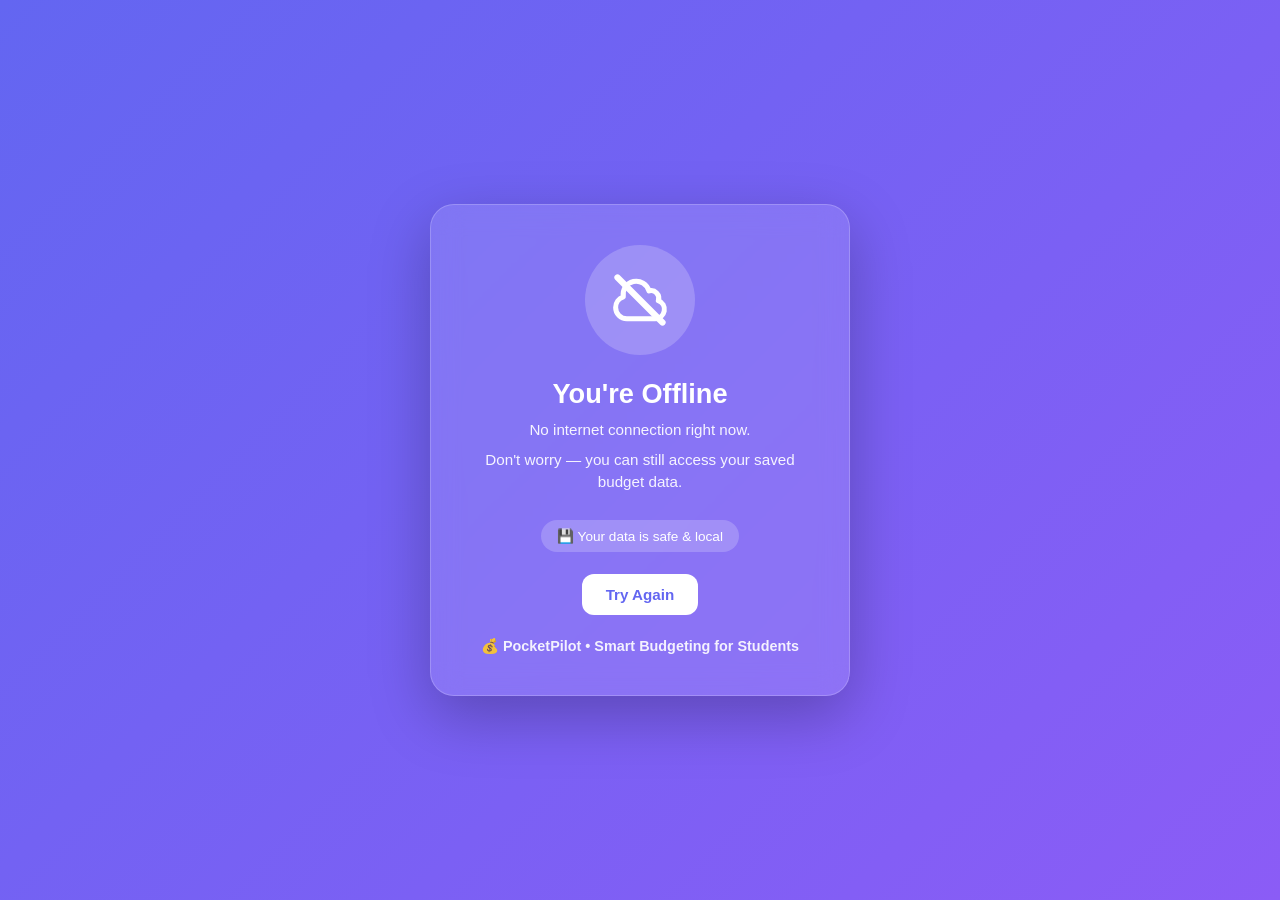
<file: offline.html>
<!DOCTYPE html>
<html lang="en">
<head>
<meta charset="UTF-8" />
<meta name="viewport" content="width=device-width, initial-scale=1.0" />
<meta name="theme-color" content="#6366f1" />
<title>Offline • PocketPilot</title>
<style>
  * { box-sizing: border-box; margin: 0; padding: 0; }
  body {
    min-height: 100vh;
    display: flex; align-items: center; justify-content: center;
    background: linear-gradient(135deg, #6366f1 0%, #8b5cf6 100%);
    font-family: -apple-system, BlinkMacSystemFont, "Segoe UI", Roboto, sans-serif;
    color: #fff;
    padding: 1.5rem;
  }
  .card {
    background: rgba(255, 255, 255, 0.12);
    backdrop-filter: blur(14px);
    -webkit-backdrop-filter: blur(14px);
    border: 1px solid rgba(255, 255, 255, 0.2);
    border-radius: 24px;
    padding: 2.5rem 2rem;
    max-width: 420px;
    width: 100%;
    text-align: center;
    box-shadow: 0 20px 60px rgba(0,0,0,0.25);
    animation: pop 0.5s ease;
  }
  @keyframes pop { from { opacity: 0; transform: scale(0.92); } to { opacity: 1; transform: scale(1); } }
  .icon-wrap {
    width: 110px; height: 110px;
    background: rgba(255, 255, 255, 0.2);
    border-radius: 50%;
    display: flex; align-items: center; justify-content: center;
    margin: 0 auto 1.4rem;
    animation: pulse 2s infinite;
  }
  @keyframes pulse {
    0%, 100% { transform: scale(1); box-shadow: 0 0 0 0 rgba(255,255,255,0.3); }
    50%      { transform: scale(1.05); box-shadow: 0 0 0 18px rgba(255,255,255,0); }
  }
  .icon-wrap svg { width: 60px; height: 60px; stroke: #fff; }
  h1 { font-size: 1.7rem; margin-bottom: 0.6rem; }
  p { font-size: 0.95rem; opacity: 0.92; line-height: 1.5; margin-bottom: 0.4rem; }
  .badge {
    display: inline-block;
    background: rgba(255,255,255,0.2);
    padding: 0.5rem 1rem;
    border-radius: 20px;
    font-size: 0.85rem;
    margin-top: 1.2rem;
  }
  .brand { margin-top: 1.4rem; font-weight: 700; font-size: 0.9rem; opacity: 0.9; }
  button {
    margin-top: 1.4rem;
    background: #fff;
    color: #6366f1;
    border: none;
    padding: 0.75rem 1.5rem;
    border-radius: 12px;
    font-weight: 600;
    font-size: 0.95rem;
    cursor: pointer;
    transition: transform 0.2s ease;
  }
  button:hover { transform: translateY(-2px); }
</style>
</head>
<body>
  <div class="card">
    <div class="icon-wrap">
      <!-- Offline / cloud-slash icon -->
      <svg viewBox="0 0 24 24" fill="none" stroke-width="2" stroke-linecap="round" stroke-linejoin="round">
        <path d="M2.25 15a4.5 4.5 0 004.5 4.5H18a3.75 3.75 0 001.332-7.257 3 3 0 00-3.758-3.848 5.25 5.25 0 00-10.233 2.33A4.502 4.502 0 002.25 15z" />
        <line x1="3" y1="3" x2="21" y2="21" stroke="#fff" stroke-width="2.5"/>
      </svg>
    </div>
    <h1>You're Offline</h1>
    <p>No internet connection right now.</p>
    <p>Don't worry — you can still access your saved budget data.</p>
    <div class="badge">💾 Your data is safe &amp; local</div>
    <br />
    <button onclick="location.href='./index.html'">Try Again</button>
    <div class="brand">💰 PocketPilot • Smart Budgeting for Students</div>
  </div>
</body>
</html>
</file>
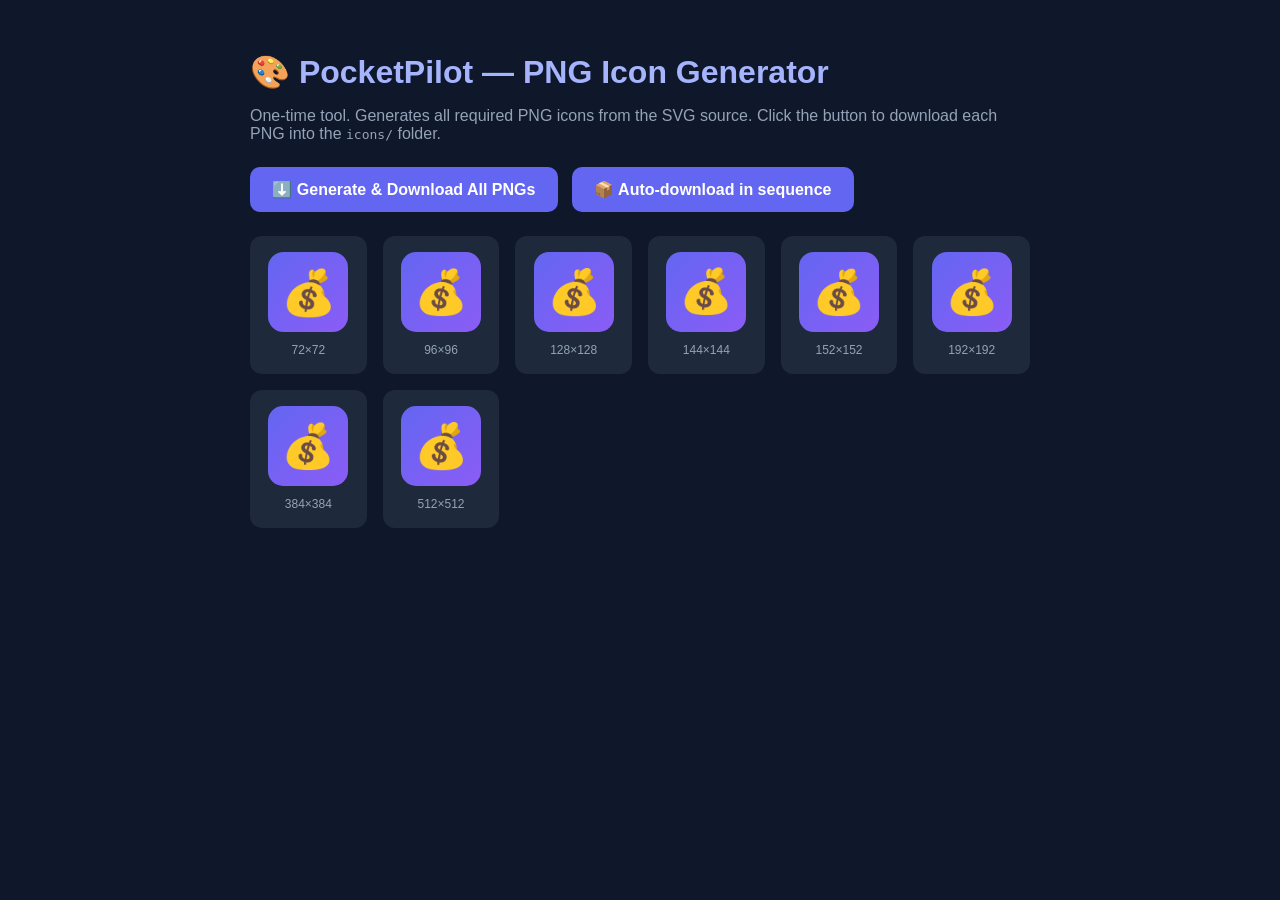
<file: icons/generate-png.html>
<!DOCTYPE html>
<html lang="en">
<head>
<meta charset="UTF-8" />
<title>PocketPilot — PNG Icon Generator</title>
<style>
  body{font-family:-apple-system,BlinkMacSystemFont,sans-serif;background:#0f172a;color:#f1f5f9;padding:2rem;max-width:780px;margin:0 auto;}
  h1{color:#a5b4fc;margin-bottom:0.5rem;}
  p{color:#94a3b8;margin-bottom:1.5rem;}
  button{background:#6366f1;color:#fff;border:none;padding:0.8rem 1.4rem;border-radius:10px;font-weight:600;cursor:pointer;font-size:1rem;margin-right:0.6rem;}
  button:hover{background:#4f46e5;}
  .grid{display:grid;grid-template-columns:repeat(auto-fit,minmax(110px,1fr));gap:1rem;margin-top:1.5rem;}
  .cell{background:#1e293b;border-radius:12px;padding:1rem;text-align:center;}
  .cell img{width:80px;height:80px;display:block;margin:0 auto 0.5rem;}
  .cell small{color:#94a3b8;font-size:0.75rem;}
  .status{margin-top:1rem;color:#10b981;font-weight:600;}
</style>
</head>
<body>
<h1>🎨 PocketPilot — PNG Icon Generator</h1>
<p>One-time tool. Generates all required PNG icons from the SVG source. Click the button to download each PNG into the <code>icons/</code> folder.</p>
<button id="genBtn">⬇️ Generate &amp; Download All PNGs</button>
<button id="autoBtn">📦 Auto-download in sequence</button>
<div class="status" id="status"></div>
<div class="grid" id="grid"></div>
<script>
const SIZES = [72, 96, 128, 144, 152, 192, 384, 512];
const SVG_URL = "icon-512.svg"; // we'll rasterize this

function makePng(size){
  return new Promise((resolve) => {
    const img = new Image();
    img.onload = () => {
      const c = document.createElement("canvas");
      c.width = size; c.height = size;
      const ctx = c.getContext("2d");
      ctx.drawImage(img, 0, 0, size, size);
      c.toBlob((blob) => resolve({ size, blob }), "image/png");
    };
    img.src = SVG_URL;
  });
}

async function downloadAll(){
  const status = document.getElementById("status");
  status.textContent = "Generating…";
  for (const size of SIZES){
    const { blob } = await makePng(size);
    const a = document.createElement("a");
    a.href = URL.createObjectURL(blob);
    a.download = `icon-${size}.png`;
    a.click();
    await new Promise(r => setTimeout(r, 250));
  }
  status.textContent = "✅ Done! All 8 PNGs downloaded. Move them into the icons/ folder.";
}

document.getElementById("genBtn").addEventListener("click", downloadAll);

// Preview
const grid = document.getElementById("grid");
SIZES.forEach(s => {
  const cell = document.createElement("div");
  cell.className = "cell";
  cell.innerHTML = `<img src="icon-${s}.svg" alt="${s}"/><small>${s}×${s}</small>`;
  grid.appendChild(cell);
});
</script>
</body>
</html>
</file>
